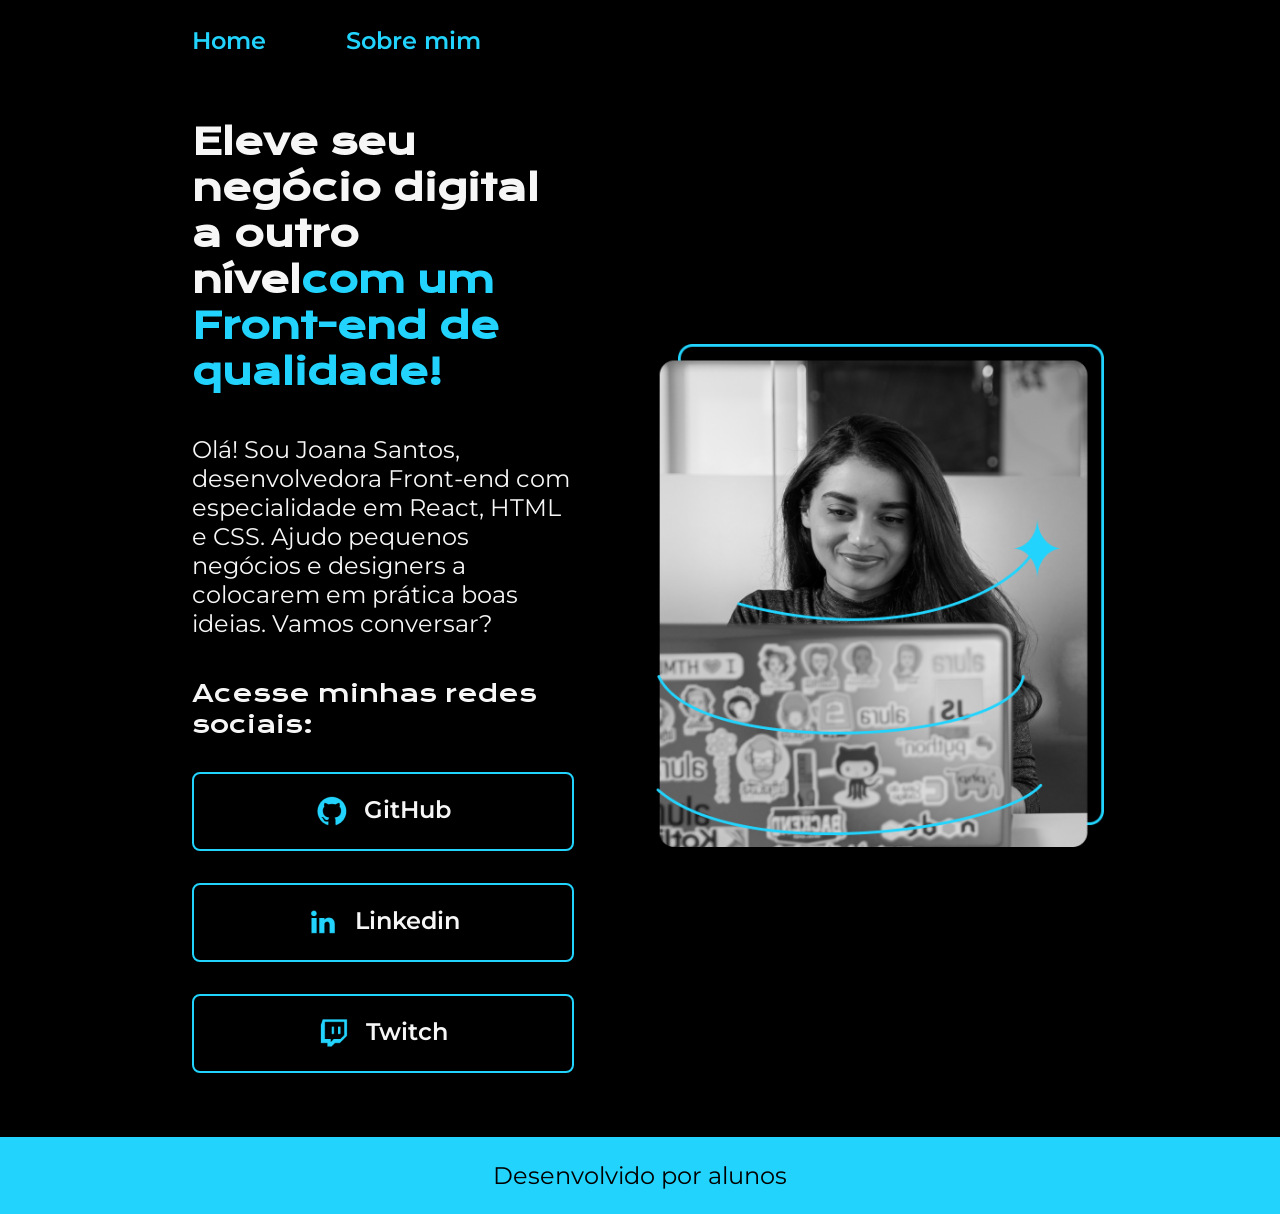
<file: html e css: ambientes de desenvolvimento, estrutura de arquivos e tags/index.html>
<!DOCTYPE html>
<html lang="pt-br">

<head>
    <meta charset="UTF-8">
    <meta http-equiv="X-UA-Compatible" content="IE=edge">
    <meta name="viewport" content="width=device-width, initial-scale=1.0">
    <title>Portifolio</title>
    <link rel="stylesheet" href="estilos/estilo.css">
</head>

<body>
    <header class="cabecalho">
        <nav class="cabecalho__menu">
            <a class="cabecalho__menu__link" href="index.html">Home</a>
            <a class="cabecalho__menu__link" href="sobre-mim.html">Sobre mim</a>
        </nav>
    </header>
    <main class="apresentacao">
        <section class="apresentacao__conteudo">
            <h1 class="apresentacao__conteudo__titulo">Eleve seu negócio digital a outro nível<strong 
            class="titulo-destaque">com um Front-end de qualidade!
            </strong></h1>
            <p class="apresentacao__conteudo__texto">Olá! Sou Joana Santos, desenvolvedora
            Front-end com especialidade em React, HTML e
            CSS. Ajudo pequenos negócios e designers a
            colocarem em prática boas ideias. Vamos
            conversar?</p>
            <div class="apresentacao__links">
                <h2 class="apresentacao__links__subtitulo">Acesse minhas redes sociais:</h2>
                <a class="apresentacao__links__navegacao" href="https://github.com/issabely">
                    <img src="imagens/Logo Github.png" alt="icone GitHub">
                    GitHub
                </a>
                <a class="apresentacao__links__navegacao" href="https://www.linkedin.com/in/isabely-gomes-87a708324?utm_source=share&utm_campaign=share_via&utm_content=profile&utm_medium=android_app">
                    <img src="imagens/Logo linkedin.png" alt="Icone Linkedin">
                    Linkedin</a>
                <a class="apresentacao__links__navegacao" href="#">
                    <img src="imagens/Logo Twitch.png" alt="Icone Twitch">
                    Twitch</a>
            </div>
        </section>
        <img class="apresentacao__imagem" src="imagens/Imagem (1).png" alt="Foto da Joana Santos programando">
    </main>
    <footer class="rodape">
        <p>Desenvolvido por alunos</p>
    </footer>
</body>

</html>
</file>
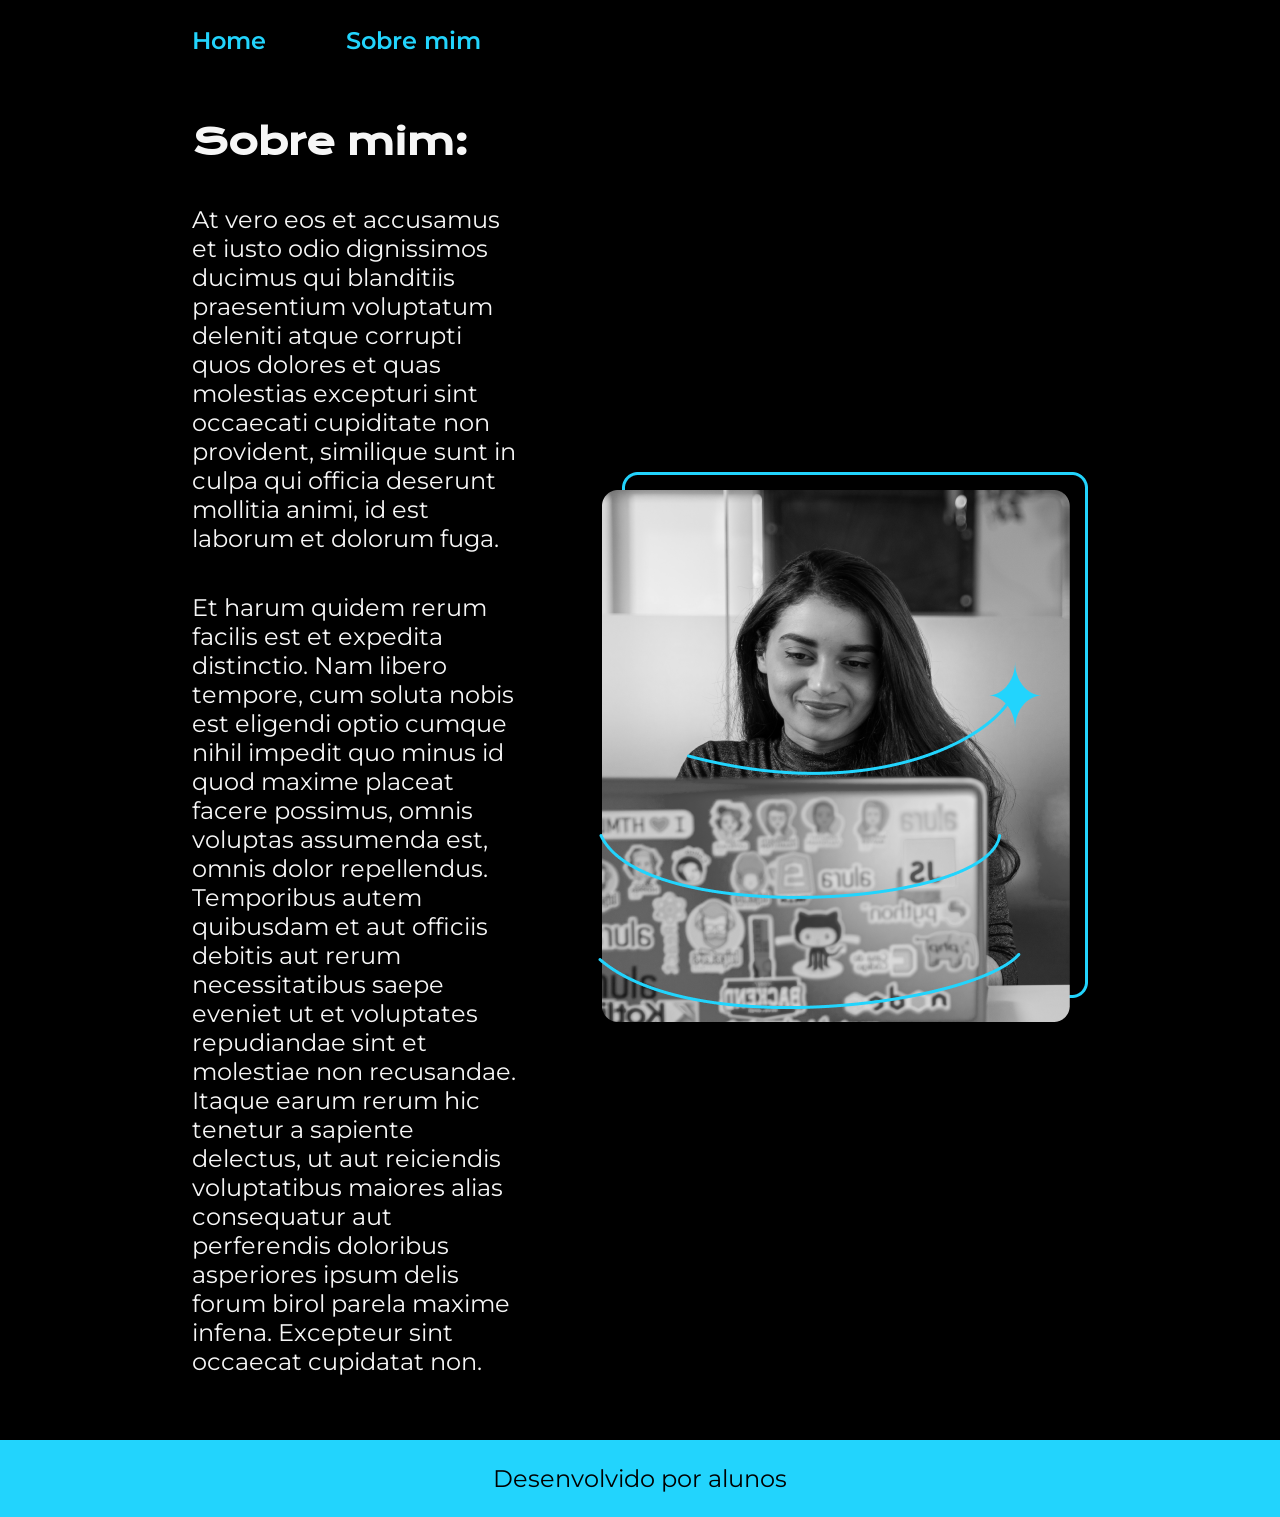
<file: html e css: ambientes de desenvolvimento, estrutura de arquivos e tags/sobre-mim.html>
<!DOCTYPE html>
<html lang="pt-br">

<head>
    <meta charset="UTF-8">
    <meta http-equiv="X-UA-Compatible" content="IE=edge">
    <meta name="viewport" content="width=device-width, initial-scale=1.0">
    <title>Portifolio</title>
    <link rel="stylesheet" href="estilos/estilo.css">
</head>

<body>
    <header class="cabecalho">
        <nav class="cabecalho__menu">
            <a class="cabecalho__menu__link" href="index.html">Home</a>
            <a class="cabecalho__menu__link" href="sobre-mim.html">Sobre mim</a>
        </nav>
    </header>
    <main class="apresentacao">
        <section class="apresentacao__conteudo">
            <h1 class="apresentacao__conteudo__titulo">Sobre mim:</h1>
            <p class="apresentacao__conteudo__texto">At vero eos et accusamus et iusto odio dignissimos ducimus qui blanditiis praesentium voluptatum deleniti atque corrupti quos dolores et quas molestias excepturi sint occaecati cupiditate non provident, similique sunt in culpa qui officia deserunt mollitia animi, id est laborum et dolorum fuga. </p>

             <p class="apresentacao__conteudo__texto">Et harum quidem rerum facilis est et expedita distinctio. Nam libero tempore, cum soluta nobis est eligendi optio cumque nihil impedit quo minus id quod maxime placeat facere possimus, omnis voluptas assumenda est, omnis dolor repellendus. Temporibus autem quibusdam et aut officiis debitis aut rerum necessitatibus saepe eveniet ut et voluptates repudiandae sint et molestiae non recusandae. Itaque earum rerum hic tenetur a sapiente delectus, ut aut reiciendis voluptatibus maiores alias consequatur aut perferendis doloribus asperiores ipsum delis forum birol parela maxime infena. Excepteur sint occaecat cupidatat non.</p>
            
        </section>
        <img src="imagens/Imagem (1).png" alt="Foto da Joana Santos programando">
    </main>
    <footer class="rodape">
        <p>Desenvolvido por alunos</p>
    </footer>
</body>

</html>
</file>
<file: html e css: ambientes de desenvolvimento, estrutura de arquivos e tags/estilos/estilo.css>
@import url('https://fonts.googleapis.com/css2?family=Krona+One&family=Montserrat:wght@400;600&display=swap');

:root{
    --cor-primaria:#000000;
    --cor-secundaria:#F6F6F6;
    --cor-terciaria: #22D4FD;
    --cor-hover:#272727;

    --fonte-primaria:'Krona One', sans-serif;
    --fonte-secundaria:'Montserrat', sans-serif;
}


*{
    margin: 0;
    padding: 0;
}

body{
   /* height: 100vh;*/
    box-sizing: border-box;
    background-color:var(--cor-primaria);
    color: var(--cor-secundaria);
}

.cabecalho{
    padding: 2% 0% 0% 15%;
}
.cabecalho__menu{
    display: flex;
    gap: 80px;
}

.cabecalho__menu__link{
    font-family: var(--fonte-secundaria);
    font-size: 1.5rem;
    font-weight: 600;
    color:var(--cor-terciaria);
    text-decoration: none;
}


.apresentacao{
    padding: 5% 15%;
    display: flex;
    align-items: center;
    justify-content: space-between;
    gap: 82px;
}
.apresentacao__conteudo{
    width: 50%;
    display: flex;
    flex-direction: column;
    gap: 40px;
}

.apresentacao__conteudo__titulo{
    font-size: 2.25rem;
    font-family: var(--fonte-primaria);
}

.titulo-destaque{
    color: var(--cor-terciaria);
}

.apresentacao__conteudo__texto{
    font-size: 1.5rem;
    font-family: var(--fonte-secundaria);
}

.apresentacao__links{
    display: flex;
    justify-content: space-between;
    flex-direction: column;
    justify-content: space-between;
    align-items: center;
    gap: 32px;
}

.apresentacao__links__subtitulo{
    font-family: var(--fonte-primaria);
    font-weight:400 ;
    font-size:1.5rem;
}

.apresentacao__links__navegacao{
    /*background-color: #22D4FD; */
    display: flex;
    justify-content: center;
    gap: 16px;
    border: 2px solid var(--cor-terciaria);
    width: 378px;
    text-align: center;
    border-radius: 8px;
    font-size: 1.5rem;
    font-weight: 600;
    padding: 21.5px 0;
    text-decoration: none;
    color:var(--cor-secundaria);
    font-family: var(--fonte-secundaria);
}
.apresentacao__links__link:hover{
    background-color:var(--cor-hover);
    /*padding: 3%*/;
}
.apresentacao__imagem{
    width: 50%;
}
.cabecalho{
    color: var(--cor-terciaria);
    font-size: 1.5rem;
    text-decoration: none;
    font-family:var(--fonte-secundaria);
}

.rodape{
    background-color: var(--cor-terciaria);
    text-align: center;
    color: #000000;
    padding: 24px;
    font-family: var(--fonte-secundaria);
    font-size: 1.5rem;
    font-weight: 400;
}

@media (max-width:1200px){
    .cabecalho{
        padding: 10%;
    }

    .cabecalho__menu{
        justify-content: center;
    }

    .apresentacao{
        flex-direction: column-reverse;
        padding: 5%;
    }

    .apresentacao__conteudo{
      width: auto;  
    }
}
</file>
